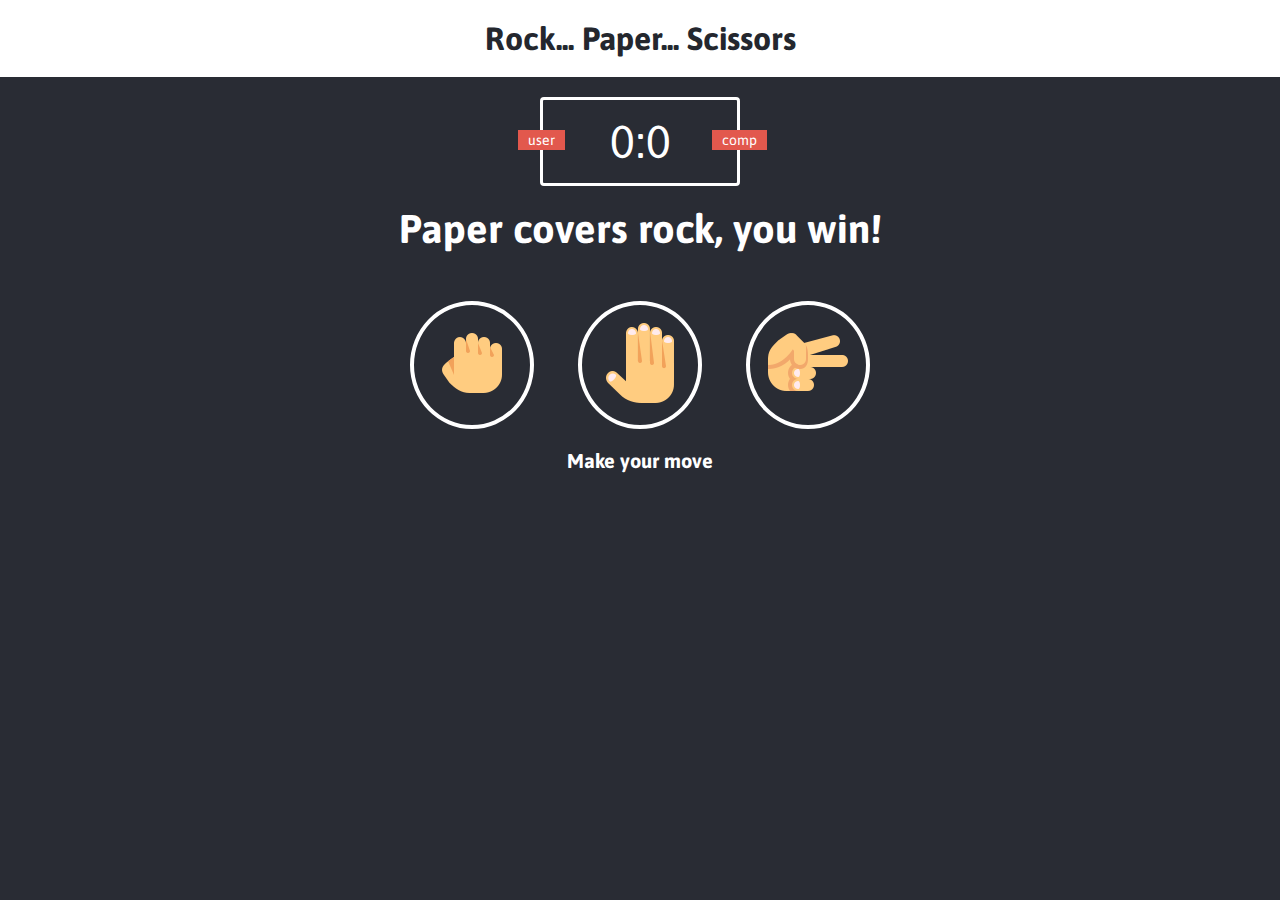
<file: new_rock_paper_scissors_game/index.html>
<!DOCTYPE html>
<html lang="en">
<head>
    <meta charset="UTF-8">
    <meta name="viewport" content="width=device-width, initial-scale=1.0">
    <link rel="stylesheet" href="style.css">
    <title>rock... paper... scissors...</title>
</head>
<body>

    <header>
        <h1>Rock... Paper... Scissors</h1>
    </header>

    <div class="score-board">
        <div id="user-label" class="badge">user</div>
        <div id="computer-label" class="badge">comp</div>
        <span id="user-score">0</span>:<span id="computer-score">0</span>
    </div>

    <div class="result">
        <p>Paper covers rock, you win!</p>
    </div>

    <div class="choices">
        <div class="choice" id="r">
            <img src="img/hand-rock.png" alt="">
        </div>
        <div class="choice" id="p">
            <img src="img/hand-paper.png" alt="">
        </div>
        <div class="choice" id="s">
            <img src="img/hand-scissors.png" alt="">
        </div>
    </div>

    <p id="action-message">Make your move</p>

    <script src="main.js"></script>
</body>
</html>
</file>
<file: new_rock_paper_scissors_game/style.css>
@import url('https://fonts.googleapis.com/css2?family=Asap&display=swap');
* {
    margin: 0;
    padding: 0;
    box-sizing: border-box;
}

body {
    background-color: #292C34;
}


header{
    background: white;
    padding: 20px;
}

header > h1{
    color: #24272E;
    text-align: center;
    font-family: Asap, sans-serif;
}

.score-board {
    margin: 20px auto;
    border: 3px solid white;
    border-radius: 4px;
    text-align: center;
    width: 200px;
    color: white;
    font-size: 46px;
    padding: 15px 20px;
    font-family: Asap, sans-serif;
    position: relative;
}

.badge {
    background: #E2584D;
    color: white;
    font-size: 14px;
    padding: 2px 10px;
    font-family: Asap, sans-serif;
}

#user-label{
    position: absolute;
    top: 30px;
    left: -25px;
}

#computer-label{
    position: absolute;
    top: 30px;
    right: -30px;
}

.result{
    font-size: 40px;
    color: white;
}

.result > p {
    text-align: center;
    font-family: Asap, sans-serif;
    font-weight: bold;
}

.choices{
    text-align: center;
    margin-top: 50px;
}

.choice{
    display: inline-block;
    border: 4px solid white;
    border-radius: 50%;
    padding: 10px;
    margin: 0px 20px;
    transition: all 0.3s ease;
}

.choice:hover{
    cursor: pointer;
    background: #24272E;
}

#action-message{
    text-align: center;
    color: white;
    font-family: Asap, sans-serif;
    font-weight: bold;
    font-size: 20px;
    margin-top: 20px;
}
</file>
